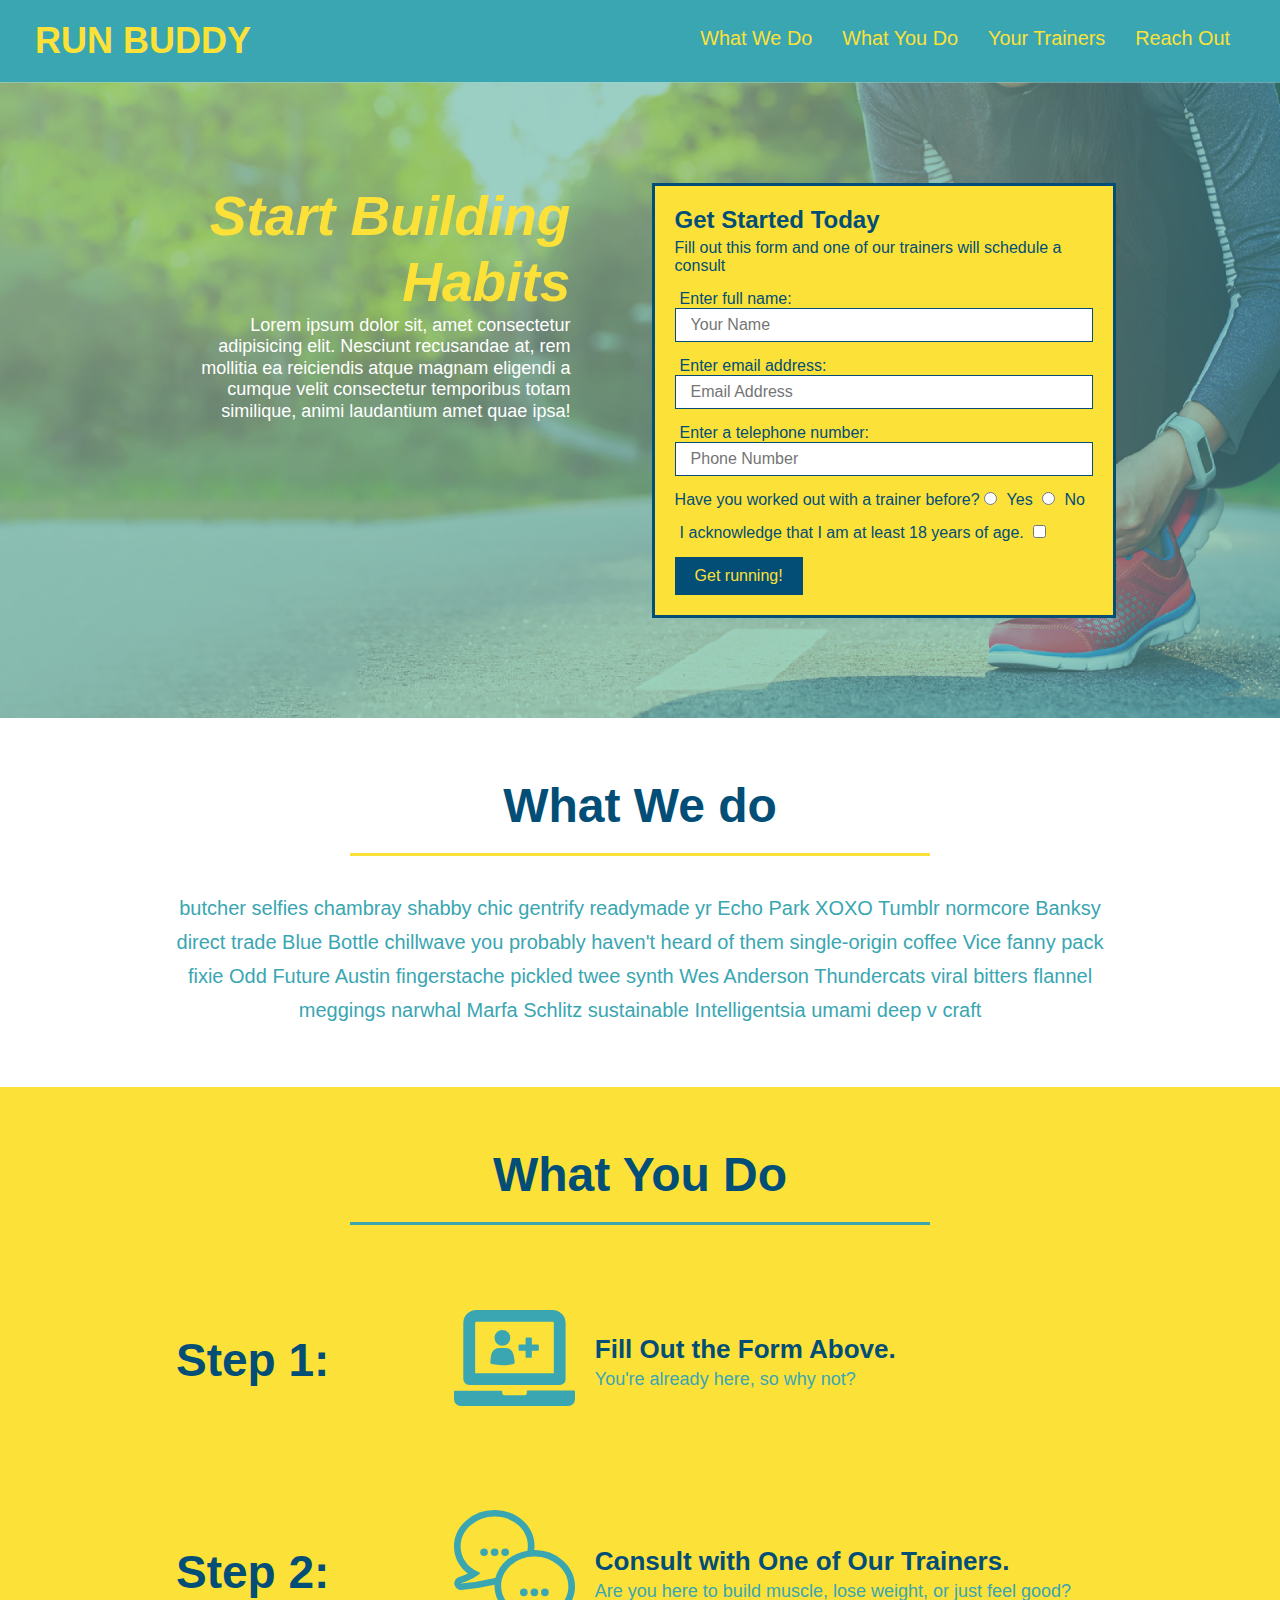
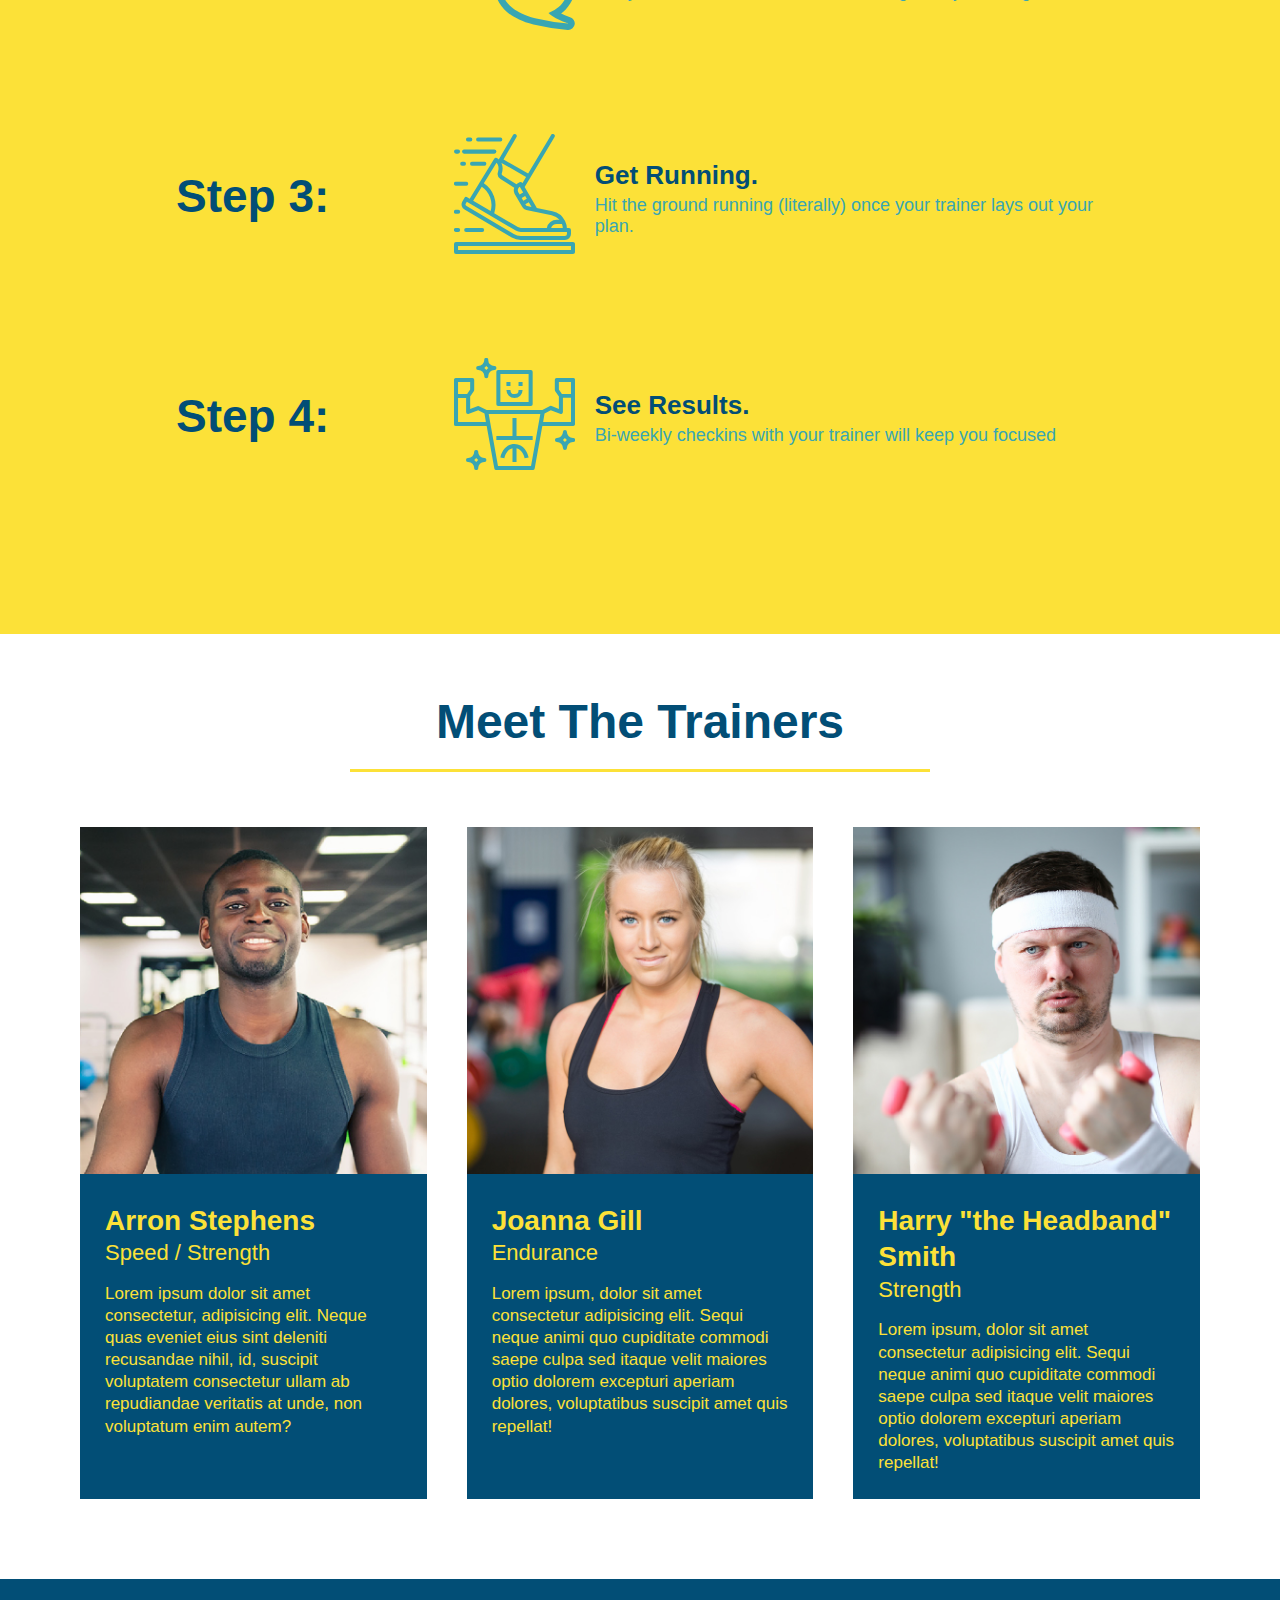
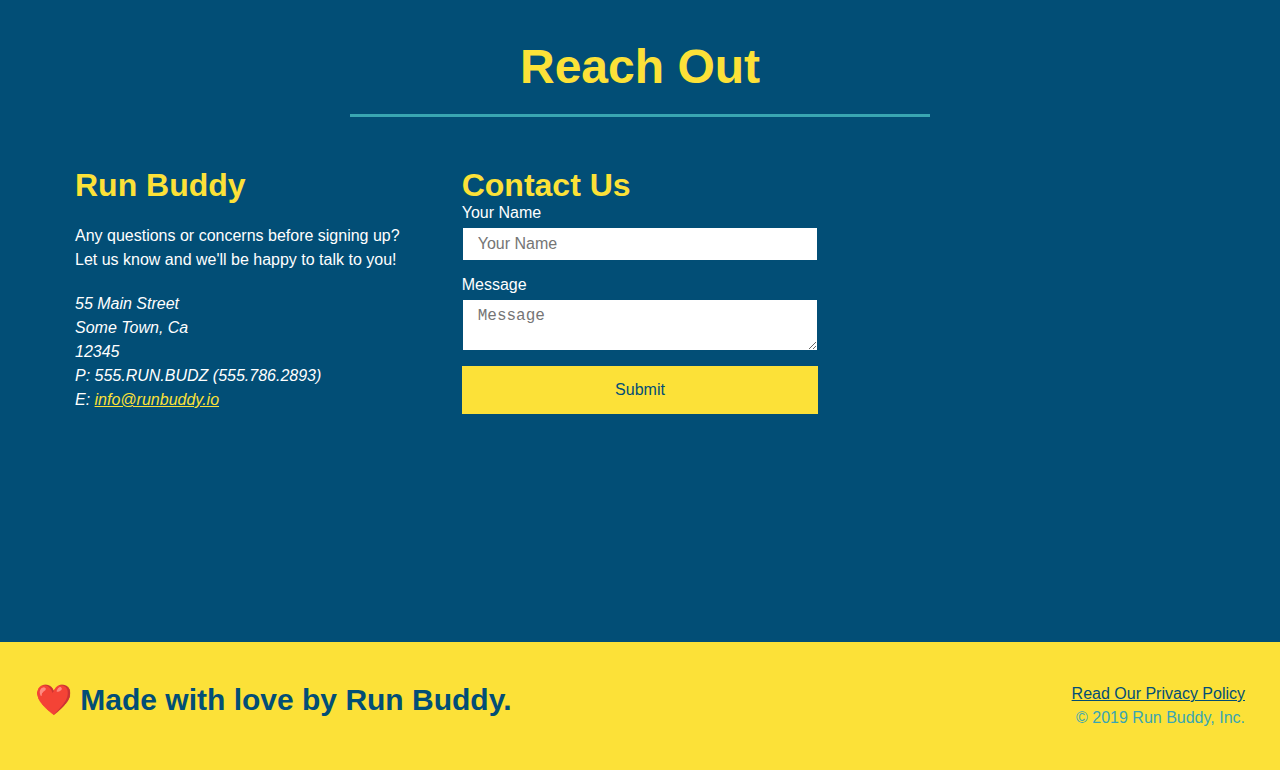
<file: index.html>
<!DOCTYPE html>
<html lang="en">
    <head>
        <meta charset="UTF-8" />
        <title>Run Buddy</title>
        <link rel="stylesheet" href="./assets/css/style.css" />
        <meta name="viewport" content="width=device-width, initial-scale=1.0" />
    </head>
    <body>
     <!-- navigation -->  
    <header>

        <h1>
            <a href="/">RUN BUDDY</a>
        </h1>

        <nav>
        <!--Unordered list element-->
        <ul>
            <!--List item element-->
            <li>
            <!--Anchor element-->
            <a href="#what-we-do">What We Do</a>
            </li>
            <li>
            <a href="#what-you-do">What You Do</a>
            </li>
            <li>
            <a href="#your-trainers">Your Trainers</a>    
            </li>
            <li>
            <a href="#reach-out">Reach Out</a>    
            </li>
        </ul>

        </nav>

    </header>
        

    <!-- hero/jumbotron-->

    <section class="hero">
       
        <div class="hero-cta">
            <h2>Start Building Habits</h2>
            <p>Lorem ipsum dolor sit, amet consectetur adipisicing elit. Nesciunt recusandae at, rem mollitia ea reiciendis atque magnam eligendi a cumque velit consectetur temporibus totam similique, animi laudantium amet quae ipsa!</p>
        </div>

        <div class="hero-form">
            <h3>Get Started Today</h3>
            <p>Fill out this form and one of our trainers will schedule a consult</p>

    <!-- Add form element-->
    <form>
        <label for="name">Enter full name:</label>
        <input type="text" placeholder="Your Name" name="name" id="name" class="form-input">
        
        <label for="email">Enter email address:</label>
        <input type="email" placeholder="Email Address" name="email" id="email" class ="form-input">
        
        <label for="phone">Enter a telephone number:</label>
        <input type="tel" placeholder="Phone Number" name="phone" id="phone" class="form-input">
        
        <p>
            Have you worked out with a trainer before?
            <input type="radio" name="trainer-confirm" id="trainer-yes" />
            <label for="trainer-yes">Yes</label>
            <input type="radio" name="trainer-confirm" id="trainer-no" />
            <label for="trainer-no">No</label>
        </p>
        <p>
            <label for="checkbox" >
                I acknowledge that I am at least 18 years of age.
            </label>
            <input type="checkbox" name="age-confirm" id="checkbox" />
        </p>
        <button type="submit">
            Get running!
        </button>
        
    </form>
        </div>

    </section>
    <!-- end hero-->

    <!-- "what we do" section-->

    <section id="what-we-do" class="intro">
        <div class="flex-row">
            <h2 class="section-title primary-border">What We do</h2>
        </div>
        <div class="flex-row">
        <p>
            butcher selfies chambray shabby chic gentrify readymade yr Echo Park XOXO Tumblr normcore Banksy direct trade Blue Bottle chillwave you probably haven't heard of them single-origin coffee Vice fanny pack fixie Odd Future Austin fingerstache pickled twee synth Wes Anderson Thundercats viral bitters flannel meggings narwhal Marfa Schlitz sustainable Intelligentsia umami deep v craft
        </p>
        </div>

    </section>


    <!-- "what you do" section-->

    <section id="what-you-do" class="steps">
        <div class="flex-row">
        <h2 class="section-title secondary-border">What You Do</h2>
        </div>
        <div class="step">
            <h3>Step 1:</h3>
            <div class="step-info">
                <div class="step-img">
                    <img src="./assets/images/step-1.svg" alt="" />
                </div>
                <div class="step-text">
                    <h4>Fill Out the Form Above.</h4>
                    <p>You're already here, so why not?</p>
                </div>
            </div> 
        </div>

        <div class="step">
            <h3>Step 2:</h3>
            <div class="step-info">
                <div class="step-img">
                    <img src="./assets/images/step-2.svg" alt="" />
                </div>
                <div class="step-text">
                    <h4>Consult with One of Our Trainers.</h4>
                    <p>Are you here to build muscle, lose weight, or just feel good?</p>
                </div>
            </div>
        </div>

        <div class="step">
            <h3>Step 3:</h3>
            <div class="step-info">
                <div class="step-img">
                    <img src="./assets/images/step-3.svg" alt="" />
                </div>
                <div class="step-text">
                    <h4>Get Running.</h4>
                    <p>Hit the ground running (literally) once your trainer lays out your plan.</p>
                </div>
            </div>
        </div>

        <div class="step">
            <h3>Step 4:</h3>
            <div class="step-info">
                <div class="step-img">
                    <img src="./assets/images/step-4.svg" alt="" />
                </div>
                <div class="step-text">
                    <h4>See Results.</h4>
                    <p>Bi-weekly checkins with your trainer will keep you focused</p>
                </div>
            </div>
        </div>

    </section>


    <!-- "meet the trainers" section-->

    <section id="your-trainers">
        <div class="flex-row">
            <h2 class="section-title primary-border">Meet The Trainers</h2>
        </div>
        <div class="trainers">
            <article class="trainer">
                <img src="./assets/images/trainer-1.jpg" alt="Arron Stephens in his workout clothes, ready to pump iron" />
                <div class="trainer-bio">
                    <h3 class="trainer-name">Arron Stephens</h3>
                    <h4 class="trainer-role">Speed / Strength</h4>
                    <p>
                        Lorem ipsum dolor sit amet consectetur, adipisicing elit. Neque quas eveniet eius sint deleniti recusandae nihil, id, suscipit voluptatem consectetur ullam ab repudiandae veritatis at unde, non voluptatum enim autem?
                    </p>
                </div>
            </article>
    <!-- second trainer bio -->
            <article class="trainer">
                <img src="./assets/images/trainer-2.jpg" alt="Joanna Gill cooling off after a workout" />
                <div class="trainer-bio">
                    <h3 class="trainer-name">Joanna Gill</h3>
                    <h4 class="trainer-role">Endurance</h4>
                    <p>
                        Lorem ipsum, dolor sit amet consectetur adipisicing elit. Sequi neque animi quo cupiditate commodi saepe culpa sed
                        itaque velit maiores optio dolorem excepturi aperiam dolores, voluptatibus suscipit amet quis repellat!
                    </p>
                </div>
            </article>
    <!-- third trainer bio -->
        <article class="trainer">
            <img src="./assets/images/trainer-3.jpg" alt="Harry Smith wearing a headband and lifting comically small pink weights" />
            <div class="trainer-bio">
                <h3 class="trainer-name">Harry "the Headband" Smith</h3>
                <h4 class="trainer-role">Strength</h4>
                <p>
                    Lorem ipsum, dolor sit amet consectetur adipisicing elit. Sequi neque animi quo cupiditate commodi saepe culpa sed
                    itaque velit maiores optio dolorem excepturi aperiam dolores, voluptatibus suscipit amet quis repellat!
                </p>
            </div>
        </div>
    </section>


    <!-- "reach out" section-->

    <section id="reach-out" class="contact">
        <div class="flex-row">
        <h2 class="section-title secondary-border">Reach Out</h2>
        </div>
        <div class="contact-info">
            <div>
                <h3>Run Buddy</h3>
                <p>
                  Any questions or concerns before signing up?
                  <br />
                  Let us know and we'll be happy to talk to you!
                </p>
                <address>
                    55 Main Street <br/>
                    Some Town, Ca <br/>
                    12345 <br/>
                    P: 555.RUN.BUDZ (555.786.2893)<br/>
                    E: <a href="mailto:info@runbuddy.io">info@runbuddy.io</a>
    
                </address>
            </div>
            <div class="contact-form">
                <h3>Contact Us</h3>
                <form>
                   <label for="contact-name">Your Name</label>
                   <input type="text" id="contact-name" placeholder="Your Name" />

                   <label for="contact-message">Message</label>
                   <textarea id="contact-message" placeholder="Message"></textarea>

                   <button type="submit">Submit</button>
                  </form>
              </div>
            <iframe src="https://www.google.com/maps/embed?pb=!1m18!1m12!1m3!1d1491.7268169903946!2d-81.41725894174175!3d41.60270120047894!2m3!1f0!2f0!3f0!3m2!1i1024!2i768!4f13.1!3m3!1m2!1s0x8831a9e3381ab0f5%3A0x5da49b2de8131a7a!2s2505%20River%20Rd%2C%20Willoughby%20Hills%2C%20OH%2044094!5e0!3m2!1sen!2sus!4v1652744816977!5m2!1sen!2sus" width="400" height="400" style="border:0;" allowfullscreen="" loading="lazy" referrerpolicy="no-referrer-when-downgrade"></iframe>
        </div>
    </section>
        
    <!-- footer-->

    <footer>

        <h2>❤️ Made with love by Run Buddy.</h2>
        <div>
            <a href="./privacy-policy.html">Read Our Privacy Policy</a><br />
            &copy; 2019 Run Buddy, Inc.
        </div>

    </footer>
    </body>
</html>
</file>
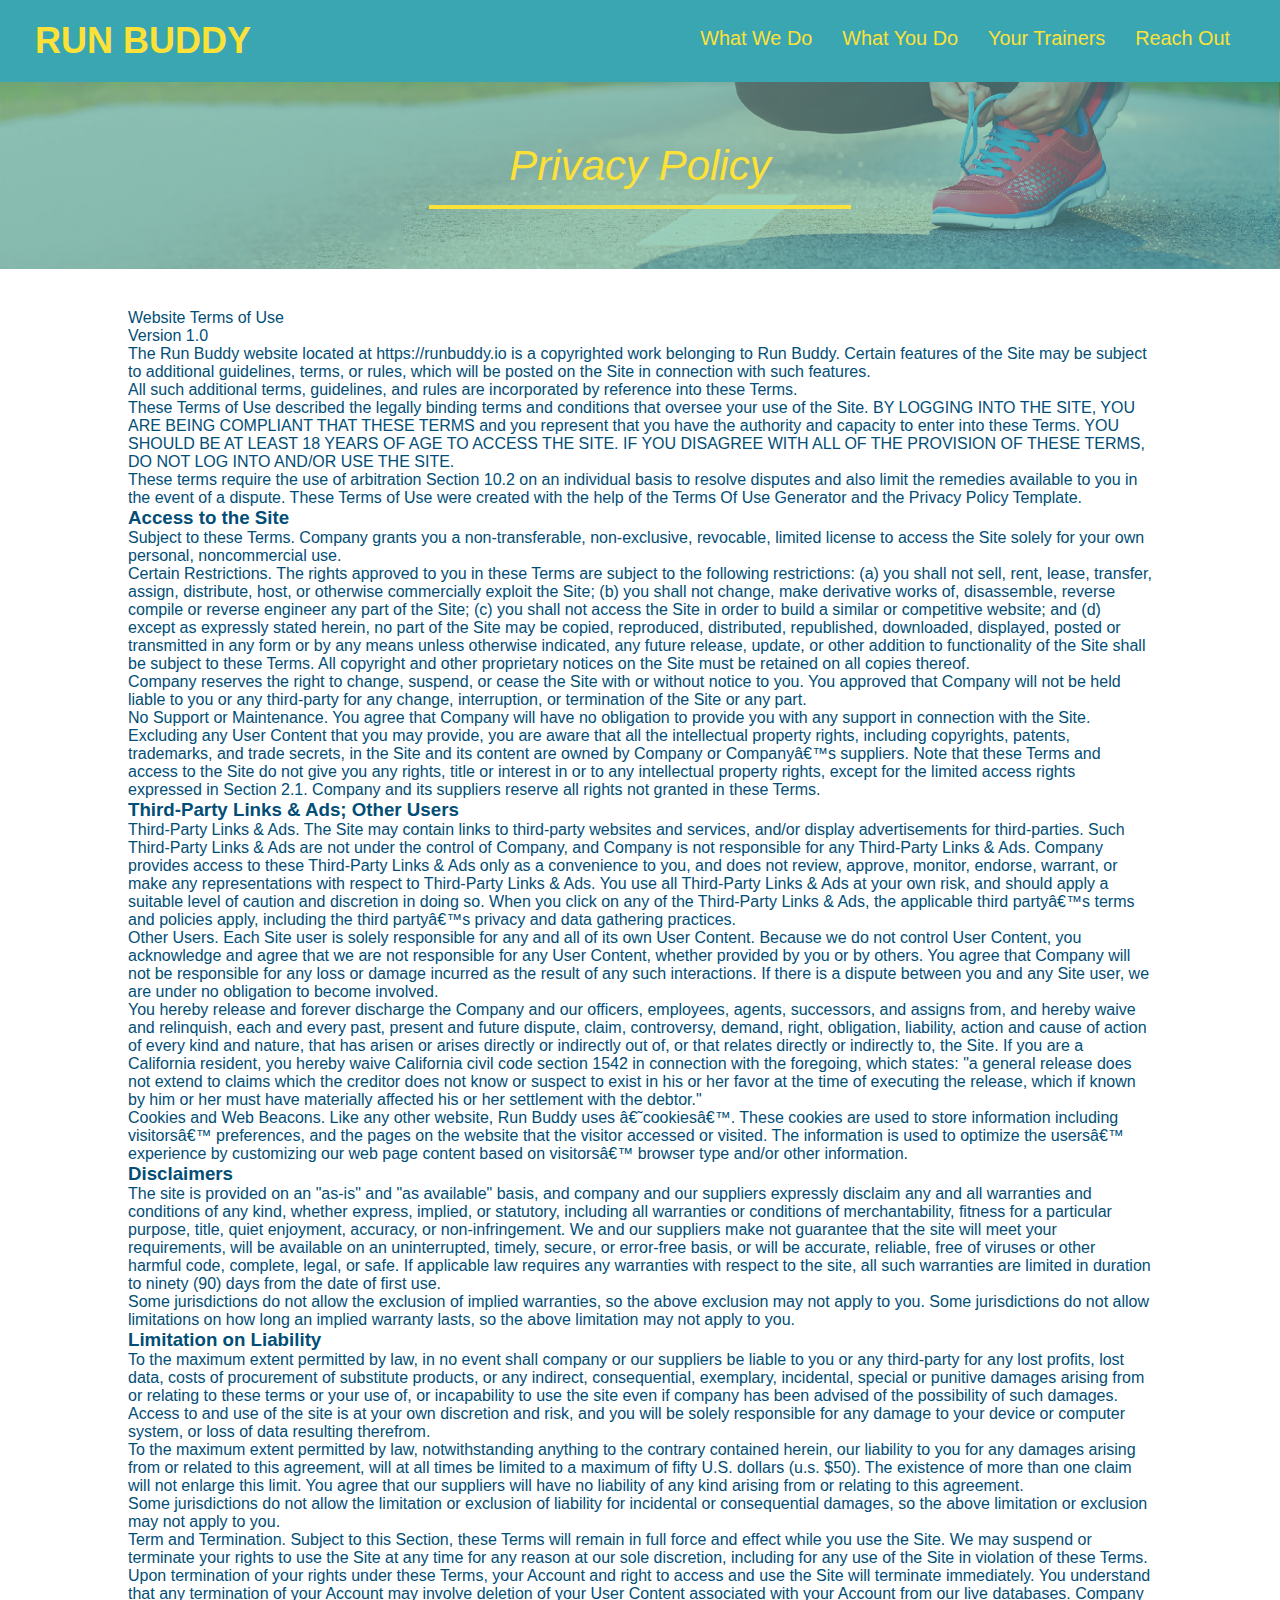
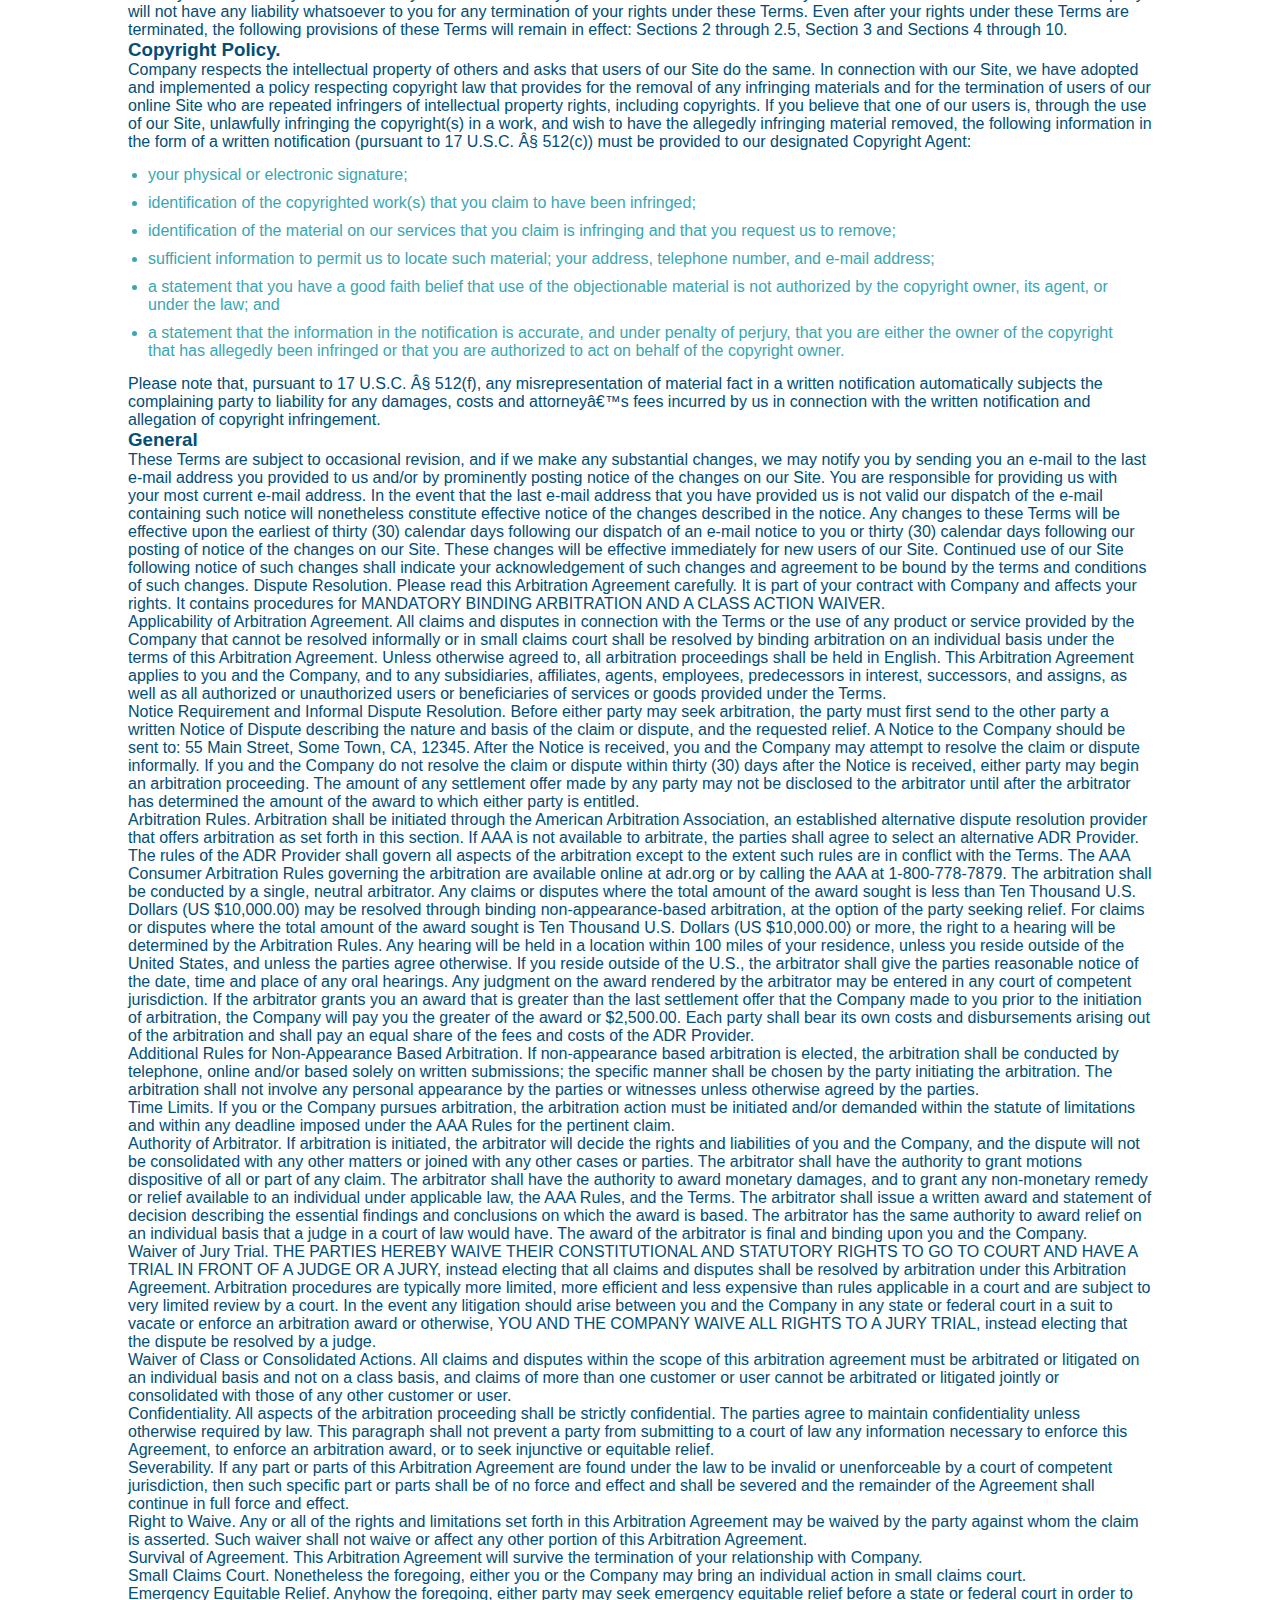
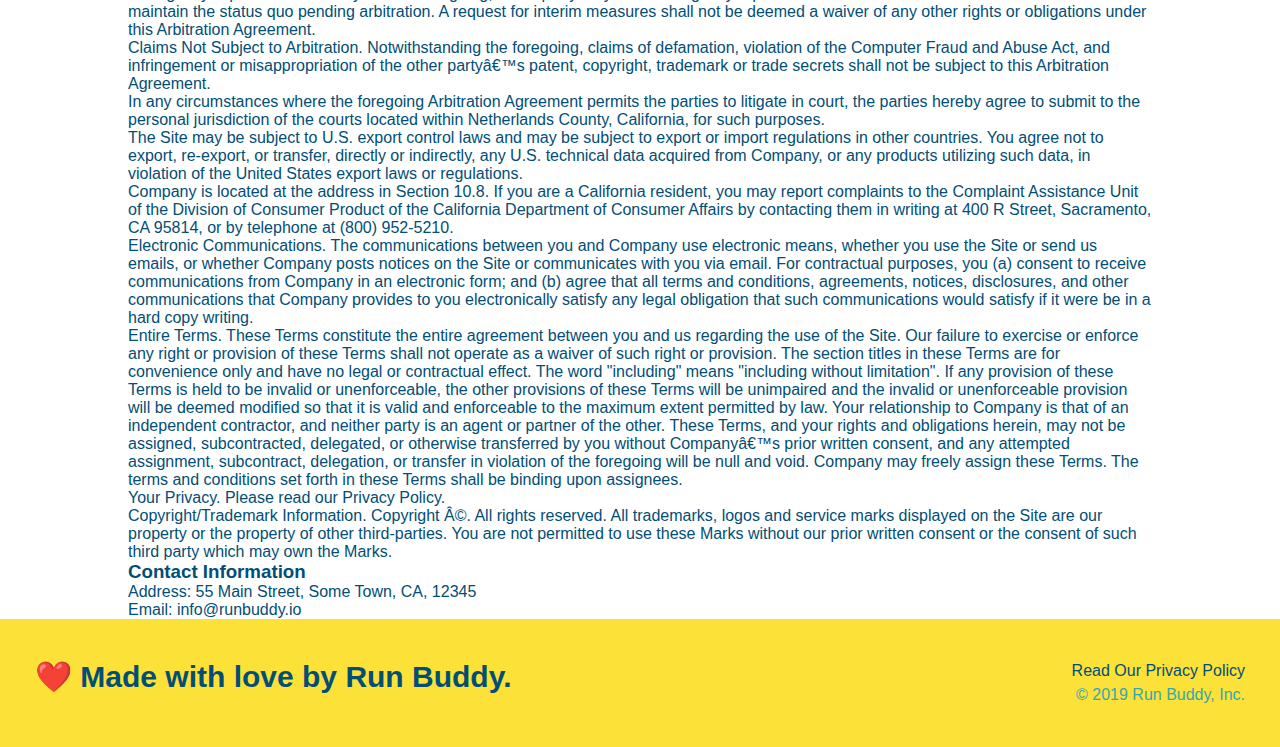
<file: privacy-policy.html>
<!DOCTYPE html>
<html lang="en">
    <head>
        <meta charset="UTF-8" />

        <title>Privacy Policy - Run Buddy</title>
        <link rel="stylesheet" href="./assets/css/style.css" />
        <link rel="stylesheet" href="./assets/css/secondary-style.css" />
        <meta name="viewport" content="width=device-width, initial-scale=1.0" />

    </head>

    <body>
        <header>

            <h1>
                <a href="/">RUN BUDDY</a>
            </h1>
    
            <nav>
           
            <ul>
                
                <li>
                
                <a href="./index.html#what-we-do">What We Do</a>
                </li>
                <li>
                <a href="./index.html#what-you-do">What You Do</a>
                </li>
                <li>
                <a href="./index.html#your-trainers">Your Trainers</a>    
                </li>
                <li>
                <a href="./index.html#reach-out">Reach Out</a>    
                </li>
            </ul>
    
            </nav>
    
        </header>

        <section class="hero">
            <h2 class="page-title">
                Privacy Policy
            </h2>

        </section>
        <article class="secondary-content">
            
      <p>
        Website Terms of Use
      </p>

      <p>
        Version 1.0
      </p>

      <p>
        The Run Buddy website located at https://runbuddy.io is a copyrighted work belonging to Run Buddy. Certain
        features of the Site may be subject to additional guidelines, terms, or rules, which will be posted on the Site
        in connection with such features.
      </p>

      <p>
        All such additional terms, guidelines, and rules are incorporated by reference into these Terms.
      </p>

      <p>
        These Terms of Use described the legally binding terms and conditions that oversee your use of the Site. BY
        LOGGING INTO THE SITE, YOU ARE BEING COMPLIANT THAT THESE TERMS and you represent that you have the authority
        and capacity to enter into these Terms. YOU SHOULD BE AT LEAST 18 YEARS OF AGE TO ACCESS THE SITE. IF YOU
        DISAGREE WITH ALL OF THE PROVISION OF THESE TERMS, DO NOT LOG INTO AND/OR USE THE SITE.
      </p>

      <p>
        These terms require the use of arbitration Section 10.2 on an individual basis to resolve disputes and also
        limit the remedies available to you in the event of a dispute. These Terms of Use were created with the help of
        the Terms Of Use Generator and the Privacy Policy Template.
      </p>

      <h3>
        Access to the Site
      </h3>

      <p>
        Subject to these Terms. Company grants you a non-transferable, non-exclusive, revocable, limited license to
        access the Site solely for your own personal, noncommercial use.
      </p>

      <p>
        Certain Restrictions. The rights approved to you in these Terms are subject to the following restrictions: (a)
        you shall not sell, rent, lease, transfer, assign, distribute, host, or otherwise commercially exploit the Site;
        (b) you shall not change, make derivative works of, disassemble, reverse compile or reverse engineer any part of
        the Site; (c) you shall not access the Site in order to build a similar or competitive website; and (d) except
        as expressly stated herein, no part of the Site may be copied, reproduced, distributed, republished, downloaded,
        displayed, posted or transmitted in any form or by any means unless otherwise indicated, any future release,
        update, or other addition to functionality of the Site shall be subject to these Terms. All copyright and other
        proprietary notices on the Site must be retained on all copies thereof.
      </p>

      <p>
        Company reserves the right to change, suspend, or cease the Site with or without notice to you. You approved
        that Company will not be held liable to you or any third-party for any change, interruption, or termination of
        the Site or any part.
      </p>

      <p>
        No Support or Maintenance. You agree that Company will have no obligation to provide you with any support in
        connection with the Site.
      </p>

      <p>
        Excluding any User Content that you may provide, you are aware that all the intellectual property rights,
        including copyrights, patents, trademarks, and trade secrets, in the Site and its content are owned by Company
        or Companyâ€™s suppliers. Note that these Terms and access to the Site do not give you any rights, title or
        interest in or to any intellectual property rights, except for the limited access rights expressed in Section
        2.1. Company and its suppliers reserve all rights not granted in these Terms.
      </p>

      <h3>
        Third-Party Links & Ads; Other Users
      </h3>

      <p>
        Third-Party Links & Ads. The Site may contain links to third-party websites and services, and/or display
        advertisements for third-parties. Such Third-Party Links & Ads are not under the control of Company, and Company
        is not responsible for any Third-Party Links & Ads. Company provides access to these Third-Party Links & Ads
        only as a convenience to you, and does not review, approve, monitor, endorse, warrant, or make any
        representations with respect to Third-Party Links & Ads. You use all Third-Party Links & Ads at your own risk,
        and should apply a suitable level of caution and discretion in doing so. When you click on any of the
        Third-Party Links & Ads, the applicable third partyâ€™s terms and policies apply, including the third partyâ€™s
        privacy and data gathering practices.
      </p>

      <p>
        Other Users. Each Site user is solely responsible for any and all of its own User Content. Because we do not
        control User Content, you acknowledge and agree that we are not responsible for any User Content, whether
        provided by you or by others. You agree that Company will not be responsible for any loss or damage incurred as
        the result of any such interactions. If there is a dispute between you and any Site user, we are under no
        obligation to become involved.
      </p>

      <p>
        You hereby release and forever discharge the Company and our officers, employees, agents, successors, and
        assigns from, and hereby waive and relinquish, each and every past, present and future dispute, claim,
        controversy, demand, right, obligation, liability, action and cause of action of every kind and nature, that has
        arisen or arises directly or indirectly out of, or that relates directly or indirectly to, the Site. If you are
        a California resident, you hereby waive California civil code section 1542 in connection with the foregoing,
        which states: "a general release does not extend to claims which the creditor does not know or suspect to exist
        in his or her favor at the time of executing the release, which if known by him or her must have materially
        affected his or her settlement with the debtor."
      </p>

      <p>
        Cookies and Web Beacons. Like any other website, Run Buddy uses â€˜cookiesâ€™. These cookies are used to store
        information including visitorsâ€™ preferences, and the pages on the website that the visitor accessed or visited.
        The information is used to optimize the usersâ€™ experience by customizing our web page content based on visitorsâ€™
        browser type and/or other information.
      </p>

      <h3>
        Disclaimers
      </h3>

      <p>
        The site is provided on an "as-is" and "as available" basis, and company and our suppliers expressly disclaim
        any and all warranties and conditions of any kind, whether express, implied, or statutory, including all
        warranties or conditions of merchantability, fitness for a particular purpose, title, quiet enjoyment, accuracy,
        or non-infringement. We and our suppliers make not guarantee that the site will meet your requirements, will be
        available on an uninterrupted, timely, secure, or error-free basis, or will be accurate, reliable, free of
        viruses or other harmful code, complete, legal, or safe. If applicable law requires any warranties with respect
        to the site, all such warranties are limited in duration to ninety (90) days from the date of first use.
      </p>

      <p>
        Some jurisdictions do not allow the exclusion of implied warranties, so the above exclusion may not apply to
        you. Some jurisdictions do not allow limitations on how long an implied warranty lasts, so the above limitation
        may not apply to you.
      </p>

      <h3>
        Limitation on Liability
      </h3>

      <p>
        To the maximum extent permitted by law, in no event shall company or our suppliers be liable to you or any
        third-party for any lost profits, lost data, costs of procurement of substitute products, or any indirect,
        consequential, exemplary, incidental, special or punitive damages arising from or relating to these terms or
        your use of, or incapability to use the site even if company has been advised of the possibility of such
        damages. Access to and use of the site is at your own discretion and risk, and you will be solely responsible
        for any damage to your device or computer system, or loss of data resulting therefrom.
      </p>

      <p>
        To the maximum extent permitted by law, notwithstanding anything to the contrary contained herein, our liability
        to you for any damages arising from or related to this agreement, will at all times be limited to a maximum of
        fifty U.S. dollars (u.s. $50). The existence of more than one claim will not enlarge this limit. You agree that
        our suppliers will have no liability of any kind arising from or relating to this agreement.
      </p>

      <p>
        Some jurisdictions do not allow the limitation or exclusion of liability for incidental or consequential
        damages, so the above limitation or exclusion may not apply to you.
      </p>

      <p>
        Term and Termination. Subject to this Section, these Terms will remain in full force and effect while you use
        the Site. We may suspend or terminate your rights to use the Site at any time for any reason at our sole
        discretion, including for any use of the Site in violation of these Terms. Upon termination of your rights under
        these Terms, your Account and right to access and use the Site will terminate immediately. You understand that
        any termination of your Account may involve deletion of your User Content associated with your Account from our
        live databases. Company will not have any liability whatsoever to you for any termination of your rights under
        these Terms. Even after your rights under these Terms are terminated, the following provisions of these Terms
        will remain in effect: Sections 2 through 2.5, Section 3 and Sections 4 through 10.
      </p>

      <h3>
        Copyright Policy.
      </h3>

      <p>
        Company respects the intellectual property of others and asks that users of our Site do the same. In connection
        with our Site, we have adopted and implemented a policy respecting copyright law that provides for the removal
        of any infringing materials and for the termination of users of our online Site who are repeated infringers of
        intellectual property rights, including copyrights. If you believe that one of our users is, through the use of
        our Site, unlawfully infringing the copyright(s) in a work, and wish to have the allegedly infringing material
        removed, the following information in the form of a written notification (pursuant to 17 U.S.C. Â§ 512(c)) must
        be provided to our designated Copyright Agent:
      </p>

      <ul>
        <li>
          your physical or electronic signature;
        </li>
        <li>
          identification of the copyrighted work(s) that you claim to have been infringed;
        </li>
        <li>
          identification of the material on our services that you claim is infringing and that you request us to remove;
        </li>
        <li>
          sufficient information to permit us to locate such material; your address, telephone number, and e-mail
          address;
        </li>
        <li>
          a statement that you have a good faith belief that use of the objectionable material is not authorized by the
          copyright owner, its agent, or under the law; and
        </li>
        <li>
          a statement that the information in the notification is accurate, and under penalty of perjury, that you are
          either the owner of the copyright that has allegedly been infringed or that you are authorized to act on
          behalf of the copyright owner.
        </li>
      </ul>

      <p>
        Please note that, pursuant to 17 U.S.C. Â§ 512(f), any misrepresentation of material fact in a written
        notification automatically subjects the complaining party to liability for any damages, costs and attorneyâ€™s
        fees incurred by us in connection with the written notification and allegation of copyright infringement.
      </p>

      <h3>
        General
      </h3>

      <p>
        These Terms are subject to occasional revision, and if we make any substantial changes, we may notify you by
        sending you an e-mail to the last e-mail address you provided to us and/or by prominently posting notice of the
        changes on our Site. You are responsible for providing us with your most current e-mail address. In the event
        that the last e-mail address that you have provided us is not valid our dispatch of the e-mail containing such
        notice will nonetheless constitute effective notice of the changes described in the notice. Any changes to these
        Terms will be effective upon the earliest of thirty (30) calendar days following our dispatch of an e-mail
        notice to you or thirty (30) calendar days following our posting of notice of the changes on our Site. These
        changes will be effective immediately for new users of our Site. Continued use of our Site following notice of
        such changes shall indicate your acknowledgement of such changes and agreement to be bound by the terms and
        conditions of such changes. Dispute Resolution. Please read this Arbitration Agreement carefully. It is part of
        your contract with Company and affects your rights. It contains procedures for MANDATORY BINDING ARBITRATION AND
        A CLASS ACTION WAIVER.
      </p>

      <p>
        Applicability of Arbitration Agreement. All claims and disputes in connection with the Terms or the use of any
        product or service provided by the Company that cannot be resolved informally or in small claims court shall be
        resolved by binding arbitration on an individual basis under the terms of this Arbitration Agreement. Unless
        otherwise agreed to, all arbitration proceedings shall be held in English. This Arbitration Agreement applies to
        you and the Company, and to any subsidiaries, affiliates, agents, employees, predecessors in interest,
        successors, and assigns, as well as all authorized or unauthorized users or beneficiaries of services or goods
        provided under the Terms.
      </p>

      <p>
        Notice Requirement and Informal Dispute Resolution. Before either party may seek arbitration, the party must
        first send to the other party a written Notice of Dispute describing the nature and basis of the claim or
        dispute, and the requested relief. A Notice to the Company should be sent to: 55 Main Street, Some Town, CA,
        12345. After the Notice is received, you and the Company may attempt to resolve the claim or dispute informally.
        If you and the Company do not resolve the claim or dispute within thirty (30) days after the Notice is received,
        either party may begin an arbitration proceeding. The amount of any settlement offer made by any party may not
        be disclosed to the arbitrator until after the arbitrator has determined the amount of the award to which either
        party is entitled.
      </p>

      <p>
        Arbitration Rules. Arbitration shall be initiated through the American Arbitration Association, an established
        alternative dispute resolution provider that offers arbitration as set forth in this section. If AAA is not
        available to arbitrate, the parties shall agree to select an alternative ADR Provider. The rules of the ADR
        Provider shall govern all aspects of the arbitration except to the extent such rules are in conflict with the
        Terms. The AAA Consumer Arbitration Rules governing the arbitration are available online at adr.org or by
        calling the AAA at 1-800-778-7879. The arbitration shall be conducted by a single, neutral arbitrator. Any
        claims or disputes where the total amount of the award sought is less than Ten Thousand U.S. Dollars (US
        $10,000.00) may be resolved through binding non-appearance-based arbitration, at the option of the party seeking
        relief. For claims or disputes where the total amount of the award sought is Ten Thousand U.S. Dollars (US
        $10,000.00) or more, the right to a hearing will be determined by the Arbitration Rules. Any hearing will be
        held in a location within 100 miles of your residence, unless you reside outside of the United States, and
        unless the parties agree otherwise. If you reside outside of the U.S., the arbitrator shall give the parties
        reasonable notice of the date, time and place of any oral hearings. Any judgment on the award rendered by the
        arbitrator may be entered in any court of competent jurisdiction. If the arbitrator grants you an award that is
        greater than the last settlement offer that the Company made to you prior to the initiation of arbitration, the
        Company will pay you the greater of the award or $2,500.00. Each party shall bear its own costs and
        disbursements arising out of the arbitration and shall pay an equal share of the fees and costs of the ADR
        Provider.
      </p>

      <p>
        Additional Rules for Non-Appearance Based Arbitration. If non-appearance based arbitration is elected, the
        arbitration shall be conducted by telephone, online and/or based solely on written submissions; the specific
        manner shall be chosen by the party initiating the arbitration. The arbitration shall not involve any personal
        appearance by the parties or witnesses unless otherwise agreed by the parties.
      </p>

      <p>
        Time Limits. If you or the Company pursues arbitration, the arbitration action must be initiated and/or demanded
        within the statute of limitations and within any deadline imposed under the AAA Rules for the pertinent claim.
      </p>

      <p>
        Authority of Arbitrator. If arbitration is initiated, the arbitrator will decide the rights and liabilities of
        you and the Company, and the dispute will not be consolidated with any other matters or joined with any other
        cases or parties. The arbitrator shall have the authority to grant motions dispositive of all or part of any
        claim. The arbitrator shall have the authority to award monetary damages, and to grant any non-monetary remedy
        or relief available to an individual under applicable law, the AAA Rules, and the Terms. The arbitrator shall
        issue a written award and statement of decision describing the essential findings and conclusions on which the
        award is based. The arbitrator has the same authority to award relief on an individual basis that a judge in a
        court of law would have. The award of the arbitrator is final and binding upon you and the Company.
      </p>

      <p>
        Waiver of Jury Trial. THE PARTIES HEREBY WAIVE THEIR CONSTITUTIONAL AND STATUTORY RIGHTS TO GO TO COURT AND HAVE
        A TRIAL IN FRONT OF A JUDGE OR A JURY, instead electing that all claims and disputes shall be resolved by
        arbitration under this Arbitration Agreement. Arbitration procedures are typically more limited, more efficient
        and less expensive than rules applicable in a court and are subject to very limited review by a court. In the
        event any litigation should arise between you and the Company in any state or federal court in a suit to vacate
        or enforce an arbitration award or otherwise, YOU AND THE COMPANY WAIVE ALL RIGHTS TO A JURY TRIAL, instead
        electing that the dispute be resolved by a judge.
      </p>

      <p>
        Waiver of Class or Consolidated Actions. All claims and disputes within the scope of this arbitration agreement
        must be arbitrated or litigated on an individual basis and not on a class basis, and claims of more than one
        customer or user cannot be arbitrated or litigated jointly or consolidated with those of any other customer or
        user.
      </p>

      <p>
        Confidentiality. All aspects of the arbitration proceeding shall be strictly confidential. The parties agree to
        maintain confidentiality unless otherwise required by law. This paragraph shall not prevent a party from
        submitting to a court of law any information necessary to enforce this Agreement, to enforce an arbitration
        award, or to seek injunctive or equitable relief.
      </p>

      <p>
        Severability. If any part or parts of this Arbitration Agreement are found under the law to be invalid or
        unenforceable by a court of competent jurisdiction, then such specific part or parts shall be of no force and
        effect and shall be severed and the remainder of the Agreement shall continue in full force and effect.
      </p>

      <p>
        Right to Waive. Any or all of the rights and limitations set forth in this Arbitration Agreement may be waived
        by the party against whom the claim is asserted. Such waiver shall not waive or affect any other portion of this
        Arbitration Agreement.
      </p>

      <p>
        Survival of Agreement. This Arbitration Agreement will survive the termination of your relationship with
        Company.
      </p>

      <p>
        Small Claims Court. Nonetheless the foregoing, either you or the Company may bring an individual action in small
        claims court.
      </p>

      <p>
        Emergency Equitable Relief. Anyhow the foregoing, either party may seek emergency equitable relief before a
        state or federal court in order to maintain the status quo pending arbitration. A request for interim measures
        shall not be deemed a waiver of any other rights or obligations under this Arbitration Agreement.
      </p>

      <p>
        Claims Not Subject to Arbitration. Notwithstanding the foregoing, claims of defamation, violation of the
        Computer Fraud and Abuse Act, and infringement or misappropriation of the other partyâ€™s patent, copyright,
        trademark or trade secrets shall not be subject to this Arbitration Agreement.
      </p>

      <p>
        In any circumstances where the foregoing Arbitration Agreement permits the parties to litigate in court, the
        parties hereby agree to submit to the personal jurisdiction of the courts located within Netherlands County,
        California, for such purposes.
      </p>

      <p>
        The Site may be subject to U.S. export control laws and may be subject to export or import regulations in other
        countries. You agree not to export, re-export, or transfer, directly or indirectly, any U.S. technical data
        acquired from Company, or any products utilizing such data, in violation of the United States export laws or
        regulations.
      </p>

      <p>
        Company is located at the address in Section 10.8. If you are a California resident, you may report complaints
        to the Complaint Assistance Unit of the Division of Consumer Product of the California Department of Consumer
        Affairs by contacting them in writing at 400 R Street, Sacramento, CA 95814, or by telephone at (800) 952-5210.
      </p>

      <p>
        Electronic Communications. The communications between you and Company use electronic means, whether you use the
        Site or send us emails, or whether Company posts notices on the Site or communicates with you via email. For
        contractual purposes, you (a) consent to receive communications from Company in an electronic form; and (b)
        agree that all terms and conditions, agreements, notices, disclosures, and other communications that Company
        provides to you electronically satisfy any legal obligation that such communications would satisfy if it were be
        in a hard copy writing.
      </p>

      <p>
        Entire Terms. These Terms constitute the entire agreement between you and us regarding the use of the Site. Our
        failure to exercise or enforce any right or provision of these Terms shall not operate as a waiver of such right
        or provision. The section titles in these Terms are for convenience only and have no legal or contractual
        effect. The word "including" means "including without limitation". If any provision of these Terms is held to be
        invalid or unenforceable, the other provisions of these Terms will be unimpaired and the invalid or
        unenforceable provision will be deemed modified so that it is valid and enforceable to the maximum extent
        permitted by law. Your relationship to Company is that of an independent contractor, and neither party is an
        agent or partner of the other. These Terms, and your rights and obligations herein, may not be assigned,
        subcontracted, delegated, or otherwise transferred by you without Companyâ€™s prior written consent, and any
        attempted assignment, subcontract, delegation, or transfer in violation of the foregoing will be null and void.
        Company may freely assign these Terms. The terms and conditions set forth in these Terms shall be binding upon
        assignees.
      </p>

      <p>
        Your Privacy. Please read our Privacy Policy.
      </p>

      <p>
        Copyright/Trademark Information. Copyright Â©. All rights reserved. All trademarks, logos and service marks
        displayed on the Site are our property or the property of other third-parties. You are not permitted to use
        these Marks without our prior written consent or the consent of such third party which may own the Marks.
      </p>

      <h3>
        Contact Information
      </h3>

      <p>
        Address: 55 Main Street, Some Town, CA, 12345
      </p>

      <p>
        Email: info@runbuddy.io
      </p>
        </article>

        <footer>

            <h2>❤️ Made with love by Run Buddy.</h2>
            <div>
                <a>Read Our Privacy Policy</a><br />
                &copy; 2019 Run Buddy, Inc.
            </div>
    
        </footer>
    </body>
</html>
</file>
<file: assets/css/style.css>
* {
    margin: 0;
    padding: 0;
    box-sizing: border-box;
}

body {
    /* more on this crazy alphanumerical value in a minute!*/
    color: #39a6b2;
    font-family: Helvetica, Arial, sans-serif;
}

/* apply styles to <header> */
header {
    padding: 20px 35px;
    background-color: #39a6b2;
    display:flex;
    justify-content: space-between;
    flex-wrap: wrap;
  }

  header h1 {
    font-weight: bold;
    font-size: 36px;
    color: #fce138;
    margin: 0;
  }

  header a {
    text-decoration: none;
    color: #fce138;
  }

  header nav {
    margin: 7px 0;
  }

  header nav ul {
      display:flex;
      flex-wrap: wrap;
      justify-content: space-between;
      align-items: center;
      list-style: none;
  }
 
  header nav ul li a {
    padding: 10px 15px;
    font-weight: lighter;
    font-size: 1.55vmax;
  }

  footer {
      background: #fce138;
      width: 100%;
      padding: 40px 35px;
      display: flex;
      justify-content: space-between;
      flex-wrap: wrap;
  }

  footer h2 {
      color: #024e76;
      font-size: 30px;
      margin: 0;
  }

  footer div {
      line-height: 1.5;
      text-align: right;
  }

  footer a {
      color:#024e76;
  }

  section {
      padding: 60px;
    
  }
    /* Hero Style Start */
  .hero {
    background-image: url("../images/hero-bg.jpg"); 
    background-size: cover;
    background-position: center;
    display: flex;
    justify-content: center;
    flex-wrap: wrap;
    align-items: flex-start;
}

.hero-cta {
    width: 35%;
    text-align: right;
    margin: 3.5%;
    color: #fff;
    font-size: 18px;
    line-height: 1.2;
  }

  .hero-cta h2 {
    font-style: italic;
    font-size: 55px;
    color: #fce138;
}

.hero-form {
    border: 3px solid #024e76;
    background-color: #fce138;
    padding: 20px;
    color: #024e76;
    width: 40%;
    margin: 3.5%
  }

  .hero-form h3 {
      font-size: 24px;
      margin: 0px;
  }

  .hero-form p {
      margin: 5px 0 15px 0;
  }

  .form-input {
      border: 1px solid #024e76;
      display: block;
      padding: 7px 15px;
      font-size: 16px;
      color: #024e76;
      width: 100%;
      margin-bottom: 15px;
  }

  .hero-form label{
      margin: 0 5px;
  }

  .hero-form button {
      color: #fce138;
      background-color: #024e76;
      border: none;
      padding: 10px 20px;
      font-size: 16px;
  }
  /* HERO STYLES END*/
  
  /* SECTION TITLE STYLES START */
.section-title {
    font-size: 48px;
    border-bottom: 3px solid;
    color: #024e76;
    padding-bottom: 20px;
    text-align: center;
    margin: 0 auto 35px auto;
    width: 50%;
  }
  
  .primary-border {
    border-color: #fce138;
  }
  
  .secondary-border {
    border-color: #39a6b2;
  }
  /* SECTION TITLE STYLES END */
/* WHAT WE DO STYLES */
  .intro p {
      line-height: 1.7;
      color: #39a6b2;
      width: 80%;
      font-size: 20px;
      margin: 0 auto;
      text-align: center;
  }
/* WHAT YOU DO STYLES END */

  /* WHAT YOU DO STYLE START */
  .steps {
    background: #fce138;
}
  .step {
    margin: 50px auto;
    padding-bottom: 50px;
    width: 80%;
    border-bottom: 1 px solid #39a6b2;
    display: flex;
    flex-wrap: wrap;
    align-items: center;
    justify-content: space-between;
}
  .step h3 {
      color: #024e76;
      font-size: 46px;
      flex: 1 30%;
  }

  .step-info {
      flex: 2 70%;
      display: flex;
      flex-wrap: wrap;
      align-items: center;
  }

  .step-img {
      flex: 1 12%;
      margin-right: 20px;
  }

  .step-img img {
      max-width: 100%;
  }

  .step-text {
      flex: 12;
  }

  .step-text p {
      color: #39a6b2;
      font-size: 18px;
  }

  .step-text h4 {
      font-size: 26px;
      line-height: 1.5;
      color: #024e76;
  }
/* WHAT YOU DO STYLES END */

/* MEET THE TRAINERS START*/

  .trainers {
      width: 100%;
      margin: 0 auto;
      display: flex;
      flex-wrap: wrap;
      justify-content: space-around;
  }

  .trainer {
      margin: 20px;
      flex: 1;
      background: #024e76;
      color: #fce138
  }

  .trainer img {
      width: 100%;
  }

  .trainer-bio {
      padding: 25px;
      line-height: 1.3;
  }

  .trainer-bio h3 {
      font-size: 28px;
  }

  .trainer-bio h4 {
      font-weight: lighter;
      font-size: 22px;
      margin-bottom: 15px;
  }

  .trainer-bio p {
      font-size: 17px;
  }
  /* TRAINER STYLES END */

  /* REACH OUT STYLES START*/
  .contact {
      background: #024e76;
  }

  .contact h2 {
      color: #fce138;
  }

  .contact-info {
    display:flex;
    justify-content: space-between;
    flex-wrap: wrap;
}

.contact-info > * {
    flex: 1;
    margin: 15px;
  }

  .contact-info .iframe {
      height: 400px;
  }

  .contact-info div {
      color: white;
  }

  .contact-info h3 {
      color: #fce138;
      font-size: 32px;
  }

  .contact-info p, .contact-info address {
      margin: 20px 0;
      line-height: 1.5;
      font-size: 16px;
      font-size: normal;
  }

  .contact-form input, .contact-form textarea {
      border: 1px solid #024e76;
      display: block;
      padding: 7px 15px;
      font-size: 16px;
      color: #024e76;
      width: 100%;
      margin-bottom: 15px;
      margin-top: 5px;
  }

  .contact-form button {
      width: 100%;
      border: none;
      background: #fce138;
      color: #024e76;
      text-align: center;
      padding: 15px 0;
      font-size: 16px;
  }

  .contact-info a {
      color:#fce138;
  }

  /* REACH OUT STYLES END*/
  /* UTILITIES */
  .text-left {
  text-align: left;
}

.text-right {
  text-align: right;
}
  .flex-row {
    display: flex;
}

/* MEDIA QUERY FOR SMALLER DESKTOP SCREENS AND SMALLER*/
@media screen and (max-width: 980px) {
    header{
        padding-bottom: 0;
        justify-content: center;
    }

    header h1 {
        width: 100%;
        text-align: center;
    }

    header nav ul {
        margin-top: 20px;
        width: 100%;
        justify-content: center;
    }

    header nav ul li a {
        font-size: 20px;
    }

    footer h2, footer div {
        text-align: center;
        width: 100%;
    }

    .hero-cta, .hero-form {
        width: 100%;
    }

    .hero-cta {
        text-align: center;
    }

    .section-title {
        width: 80%;
    }

    .trainer {
        flex: 0 70%;
    }

    .contact-info iframe {
        flex: 1 100%;
    }

}


/* MEDIA QUERY FOR TABLETS AND SMALLER */
@media screen and (max-width: 768px) {

    section {
        padding: 30px 15px;
    }

    .step h3 {
        flex: 1 100%;
        text-align: center;
    }

    .step-info {
        flex: 2 100%;
        text-align: center;
        justify-content: center;
    }

    .step-img {
        flex: 0 32%;
        margin-right: 0;
        margin-top: 15px;
        margin-bottom: 15px;
    }

    .step-text {
        flex: 100%;
    }

}

/* MEDIA QUERY FOR MOBILE PHONES AND SMALLER*/
@media screen and (max-width: 575px) {

    .hero-form button {
        width: 100%;
    }

    .section-title {
        width: 95%;
    }

    .into-p {
        width:100%;
    }

    .trainer {
        flex: 0 100%;
    }

    .contact-info {
        text-align: center;
    }

    .contact-info > * {
        flex: 0 100%
    }

    .contact-form {
        order: 3;
    }

}
</file>
<file: assets/css/secondary-style.css>
.hero {
    background-position: bottom;
    height: auto;
    text-align: center;
    margin-bottom: 40px;

}
.page-title {
    color: #fce138;
    display: inline-block;
    border-bottom: 4px solid #fce138;
    padding: 0 80px 15px 80px;
    font-weight: normal;
    font-size: 42px;
    font-style: italic;
}

.secondary-content {
    width: 80%;
    margin: 0 auto;
    color: #024e76;
}

.seconday-content h3 {
    font-size: 16px;
    line-height: 1.5;
    margin: 20px 0;
}

.secondary-content ul {
    margin: 15px 20px;
}

.secondary-content li {
    color: #39a6b2;
    margin: 10px 0;
}
</file>
